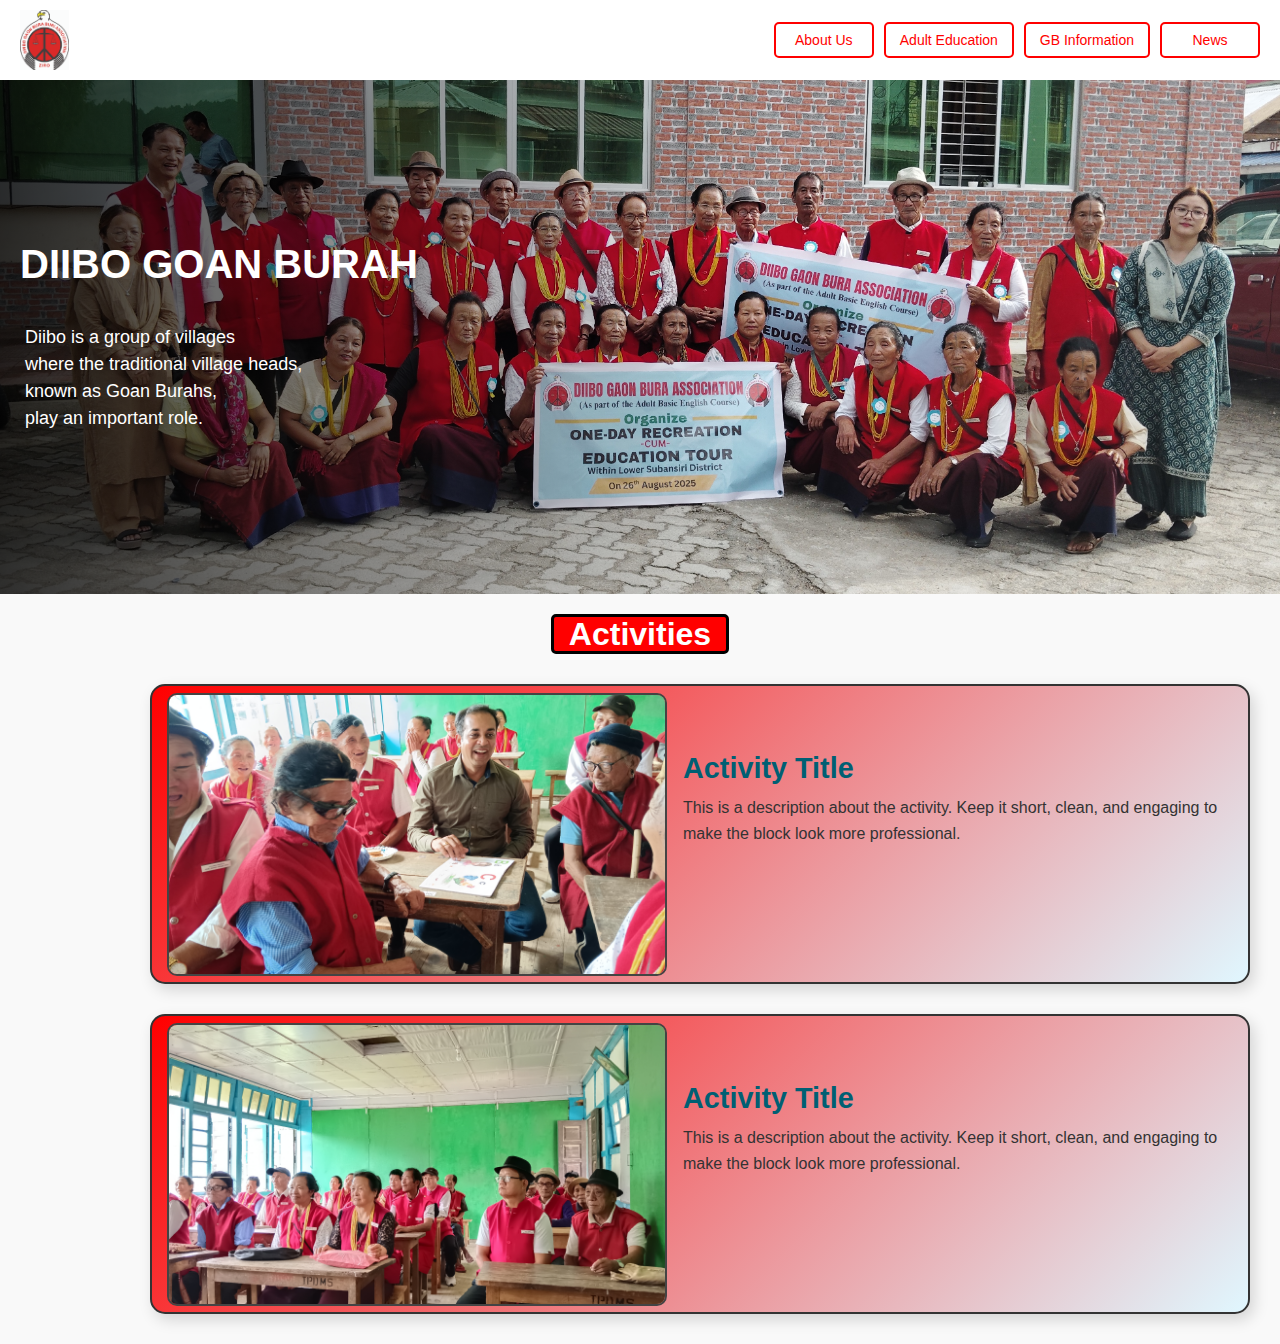
<file: index.html>
<!DOCTYPE html>
<html lang="en">
<head>
  <meta charset="UTF-8">
  <meta name="viewport" content="width=device-width, initial-scale=1.0">
  <title>Diibo Goan Burah</title>
  <link rel="icon" type="image/png" href="images/LOGO.jpg">
  <link rel="stylesheet" href="style.css">
</head>
<body>
  <!-- Header -->
  <header id="headerdiv">
    <img src="images/LOGO.jpg" id="indexlogo" alt="Logo">
    <nav>
      <a href="aboutus.html" class="btn">About Us</a><a href="adulteducation.html" class="btn">Adult Education</a> <a href="information.html" class="btn">GB Information</a><a href="news.html" class="btn">News</a>
    </nav>

   
  </header>

  <!-- Banner -->
  <section id="homepageimg1">
    <picture>
  <!-- For phones -->
  <source srcset="images/IMG_20250826_154101.jpg" media="(max-width: 480px)">
  
  <!-- For tablets -->
  <source srcset="images\IMG_20250826_154101.jpg" media="(max-width: 768px)">

  <!-- Default (desktop) -->
  <img src="images/banner 1.jpg" alt="Logo" id="homepageimg1">
</picture>

    <div class="overlay-text">
      <h1>DIIBO GOAN BURAH</h1>
     <p class="formatted">
 Diibo is a group of villages 
 where the traditional village heads,  
 known as Goan Burahs, 
 play an important role.
</p>

    </div>
  </section>
   
  <!-- Activities -->
  
    <h2 id="h12">Activities</h2>

    <div id="activity1">
  <img id="A1" src="images/ae2.jpg" alt="Activity Image">
  
  <div class="activity-content">
    <h2>Activity Title</h2>
    <p>
      This is a description about the activity.  
      Keep it short, clean, and engaging to make the block look more professional.
    </p>
    </div>
    
  </div>
  <div id="activity1">
    <img id="A1" src="images/ae4.jpg">
    <div class="activity-content">
    <h2>Activity Title</h2>
    <p>
      This is a description about the activity.  
      Keep it short, clean, and engaging to make the block look more professional.
    </p>
    
  </div>
 
    
  
</body>

</html>
</file>
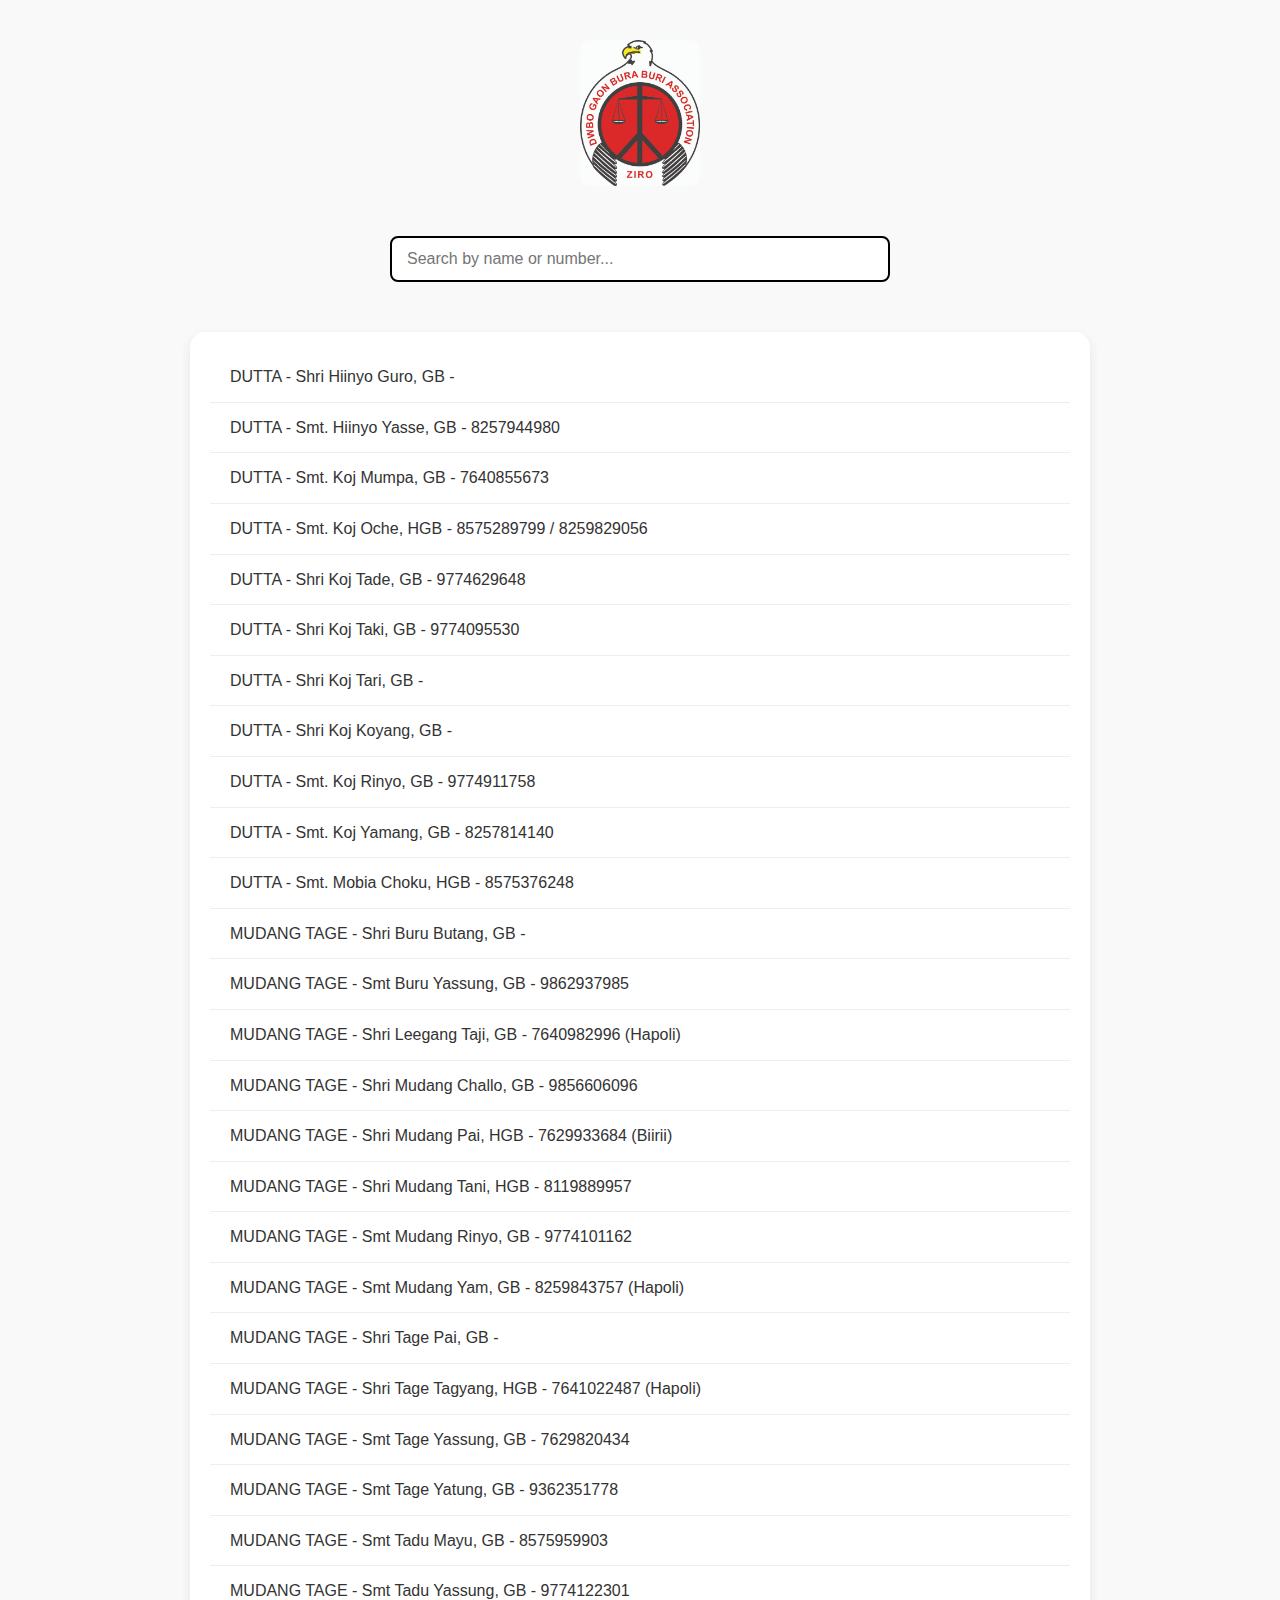
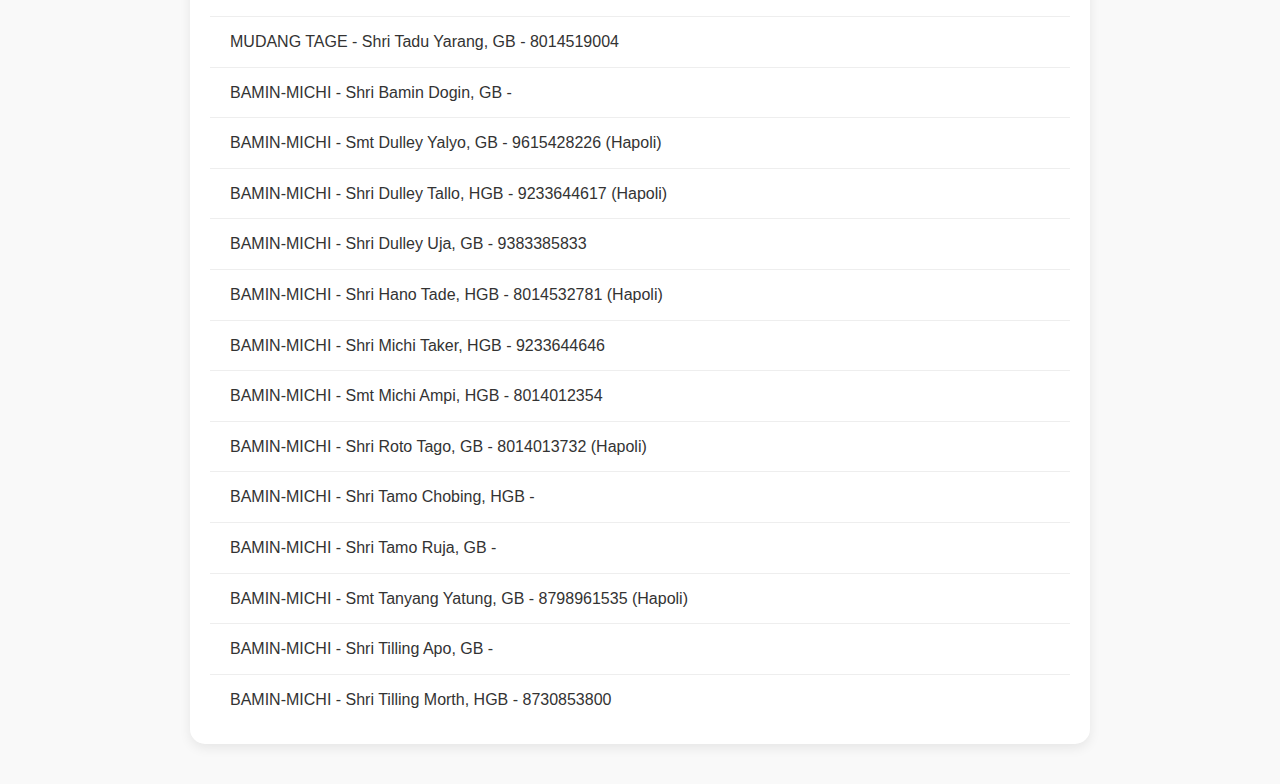
<file: information.html>
<!DOCTYPE html>
<html lang="en">
<head>
<meta charset="UTF-8">
<meta name="viewport" content="width=device-width, initial-scale=1.0">
<title>Diibo Goan Burah Contacts</title>
<link rel="stylesheet" href="information.css">
</head>
<body>
    <div id="container">
        <img src="images/LOGO.jpg" id="LOGO">
        
        <!-- Search bar -->
        <input type="text" id="searchBar" placeholder="Search by name or number...">

        <!-- Combined Contacts list -->
        <ul id="contacts">
            <li>DUTTA - Shri Hiinyo Guro, GB - </li>
            <li>DUTTA - Smt. Hiinyo Yasse, GB - 8257944980</li>
            <li>DUTTA - Smt. Koj Mumpa, GB - 7640855673</li>
            <li>DUTTA - Smt. Koj Oche, HGB - 8575289799 / 8259829056</li>
            <li>DUTTA - Shri Koj Tade, GB - 9774629648</li>
            <li>DUTTA - Shri Koj Taki, GB - 9774095530</li>
            <li>DUTTA - Shri Koj Tari, GB - </li>
            <li>DUTTA - Shri Koj Koyang, GB - </li>
            <li>DUTTA - Smt. Koj Rinyo, GB - 9774911758</li>
            <li>DUTTA - Smt. Koj Yamang, GB - 8257814140</li>
            <li>DUTTA - Smt. Mobia Choku, HGB - 8575376248</li>

            <li>MUDANG TAGE - Shri Buru Butang, GB - </li>
            <li>MUDANG TAGE - Smt Buru Yassung, GB - 9862937985</li>
            <li>MUDANG TAGE - Shri Leegang Taji, GB - 7640982996 (Hapoli)</li>
            <li>MUDANG TAGE - Shri Mudang Challo, GB - 9856606096</li>
            <li>MUDANG TAGE - Shri Mudang Pai, HGB - 7629933684 (Biirii)</li>
            <li>MUDANG TAGE - Shri Mudang Tani, HGB - 8119889957</li>
            <li>MUDANG TAGE - Smt Mudang Rinyo, GB - 9774101162</li>
            <li>MUDANG TAGE - Smt Mudang Yam, GB - 8259843757 (Hapoli)</li>
            <li>MUDANG TAGE - Shri Tage Pai, GB - </li>
            <li>MUDANG TAGE - Shri Tage Tagyang, HGB - 7641022487 (Hapoli)</li>
            <li>MUDANG TAGE - Smt Tage Yassung, GB - 7629820434</li>
            <li>MUDANG TAGE - Smt Tage Yatung, GB - 9362351778</li>
            <li>MUDANG TAGE - Smt Tadu Mayu, GB - 8575959903</li>
            <li>MUDANG TAGE - Smt Tadu Yassung, GB - 9774122301</li>
            <li>MUDANG TAGE - Shri Tadu Yarang, GB - 8014519004</li>

            <li>BAMIN-MICHI - Shri Bamin Dogin, GB - </li>
            <li>BAMIN-MICHI - Smt Dulley Yalyo, GB - 9615428226 (Hapoli)</li>
            <li>BAMIN-MICHI - Shri Dulley Tallo, HGB - 9233644617 (Hapoli)</li>
            <li>BAMIN-MICHI - Shri Dulley Uja, GB - 9383385833</li>
            <li>BAMIN-MICHI - Shri Hano Tade, HGB - 8014532781 (Hapoli)</li>
            <li>BAMIN-MICHI - Shri Michi Taker, HGB - 9233644646</li>
            <li>BAMIN-MICHI - Smt Michi Ampi, HGB - 8014012354</li>
            <li>BAMIN-MICHI - Shri Roto Tago, GB - 8014013732 (Hapoli)</li>
            <li>BAMIN-MICHI - Shri Tamo Chobing, HGB - </li>
            <li>BAMIN-MICHI - Shri Tamo Ruja, GB - </li>
            <li>BAMIN-MICHI - Smt Tanyang Yatung, GB - 8798961535 (Hapoli)</li>
            <li>BAMIN-MICHI - Shri Tilling Apo, GB - </li>
            <li>BAMIN-MICHI - Shri Tilling Morth, HGB - 8730853800</li>
        </ul>
    </div>

    <!-- JavaScript for search -->
    <script>
        const searchBar = document.getElementById('searchBar');
        const contacts = document.getElementById('contacts');

        searchBar.addEventListener('input', function() {
            const filter = this.value.toLowerCase();
            const lists = contacts.querySelectorAll('li');
            lists.forEach(li => {
                if (li.textContent.toLowerCase().includes(filter)) {
                    li.style.display = '';
                } else {
                    li.style.display = 'none';
                }
            });
        });
    </script>
</body>
</html>
</file>
<file: style.css>
/* Header */
#headerdiv {
  background: #fff;
  padding: 10px 20px;
  display: flex;
  align-items: center;
  justify-content: space-between; /* default: logo left, nav right */
  box-shadow: 0 2px 6px rgba(0,0,0,0.15);
  flex-wrap: wrap;
}

/* Logo */
#indexlogo {
  height: 60px;
  transition: transform 0.3s ease;
}

/* Hover effect */
#indexlogo:hover {
  transform: scale(1.05);
}

/* Nav */
nav {
  display: flex;
  flex-wrap: wrap;
  gap: 10px;
  text-align: center;
}

.btn {
  display: inline-flex;       /* align text neatly */
  align-items: center;        /* vertical center */
  justify-content: center;    /* horizontal center */
  min-width: 100px;           /* 🔥 all buttons at least this wide */
  padding: 8px 14px;
  border: 2px solid red;
  text-decoration: none;
  color: red;
  border-radius: 5px;
  font-size: 14px;
  transition: all 0.3s ease;
  text-align: center;
}

.btn:hover {
  background: red;
  color: white;
  
}

/* 📱 Mobile Fixes */
@media (max-width: 480px) {   /* covers ~320px to 450px wide screens */
  #headerdiv {
    flex-direction: column;    
    align-items: center;
  }

  #indexlogo {
    margin-bottom: 10px;
  }

  nav {
    display: flex;
    justify-content: center;
    flex-wrap: nowrap; /* keep all buttons in one line */
  }

  .btn {
    min-width: 70px;   /* smaller buttons but still equal */
    font-size: 11px;
    padding: 5px 8px;
  }
}



/* Banner */
#homepageimg1 {
  position: relative;
  width: 100%;
}

#homepageimg1 img {
  width: 100%;
  height: auto;
  display: block;
}

#homepageimg1::before {
  content: "";
  position: absolute;
  top: 0; left: 0;
  height: 100%; width: 60%;
  background: linear-gradient(to right, rgba(0,0,0,0.8), rgba(0,0,0,0));
  z-index: 1;
}

#homepageimg1 .overlay-text {
  position: absolute;
  top: 50%;
  left: 20px;
  transform: translateY(-50%);
  color: #fff;
  z-index: 2;
  max-width: 90%;
}

#homepageimg1 .overlay-text h1 {
  margin: 0 0 10px 0;
  font-size: clamp(20px, 4vw, 40px); /* scales text */
  font-family: Arial, Helvetica, sans-serif
}

#homepageimg1 .overlay-text p {
  margin: 0;
  font-size: clamp(14px, 2vw, 18px);
  line-height: 1.5;
  display: -webkit-box;
  
  -webkit-box-orient: vertical;
  overflow: hidden;
  font-family: Arial, Helvetica, sans-serif;
}


/* Activities Section */
#activities {
  padding: 40px 20px;
  text-align: center;
}

.activities-grid {
  display: grid;
  grid-template-columns: repeat(auto-fit, minmax(220px, 1fr));
  gap: 20px;
  margin-top: 20px;
}

.activity-card {
  padding: 20px;
  background: white;
  border-radius: 8px;
  box-shadow: 0 2px 6px rgba(0,0,0,0.1);
  font-weight: 600;
}

/* Responsive Fixes */
@media (max-width: 600px) {
  nav {
    justify-content: center;
    width: 100%;
  }
  #homepageimg1 .overlay-text {
    max-width: 80%;
    left: 10px;
  }
}



.formatted {
  white-space: pre; /* keeps spaces + line breaks */
}
html, body {
  margin: 0;
  padding: 0;
  overflow-x: hidden; /* stops sideways scroll */
}
#h12 {
    border: 2px solid black;
    width: 200px;
    height: 40px;
    display: flex;              
    justify-content: center;    /* centers text inside */
    align-items: center;        /* centers text inside */
    margin: 20px auto;          /* 🔥 centers the whole box */
}
#h12 {
    border: 3px solid black;
    width: fit-content;         /* box only as wide as text */
    margin: 20px auto;          /* center the whole heading */
    padding: 5px 15px;          /* spacing around text */
    text-align: center;         /* text alignment fallback */
    border-radius: 5px;
    font-size: 2em;
    background-color: red;
    color: white;
    font-family: Arial, Helvetica, sans-serif;
    box-shadow: #333 2px;
  }
  
#activity1 {
  background: linear-gradient(135deg, #ff0000, #e0f7ff); /* soft gradient */
  border: 2px solid #333;   /* cleaner border */
  border-radius: 15px;      /* smoother corners */
  width: 1100px;
  height: 300px;
  margin: 30px ;        /* center whole block horizontally */
  display: flex;            /* place image + text side by side */
  align-items: center;      /* vertically center */
  padding: 15px;
  box-shadow: 4px 6px 15px rgba(0,0,0,0.15); /* depth */
  transition: transform 0.2s ease, box-shadow 0.2s ease;
  margin-left: 150px;
  font-size: 2em;
  
}

#activity1:hover {
  transform: translateY(-5px);
  box-shadow: 6px 10px 20px rgba(0,0,0,0.25); /* hover pop effect */
}

#A1 {
  max-width: 500px;     /* smaller image width */
  border: 2px solid #444;
  border-radius: 10px;
  margin-right: 1px; 
     /* gap between image & text */
}

.activity-content {
  flex: 1;                 /* take remaining space */
  color: #222;
  font-family: "Segoe UI", Arial, sans-serif;
  margin-left: 15px;
  margin-bottom: 70px;
}

.activity-content h2 {
  margin: 0 0 10px;
  font-size: 1.8rem;
  color: #005f73;           /* stylish heading color */
}

.activity-content p {
  margin: 0;
  line-height: 1.6;
  font-size: 1rem;
  color: #333;
}
/* 🌐 Mobile View */
@media (max-width: 480px) {
  #activity1 {
    flex-direction: column;             /* stack image on top of text */
    align-items: center;                /* center everything */
    width: 370px;                         /* fit screen nicely */
    height: 360px;                       /* let content define height */
    margin:5px auto; /* center block */
    padding: 12px;
    border-width: 1.5px;
    box-shadow: 3px 5px 12px rgba(0,0,0,0.15);
    margin-bottom: 40px;
    

  }

  #A1 {
    max-width: 360px;                    /* full width image */
    margin: 0 0 12px 0;                 /* spacing below image */
    border-radius: 8px;
  }

  .activity-content {
    margin: 0;                          /* reset margins */
    text-align: center;                 /* center-align text */
  }

  .activity-content h2 {
    font-size: 1.3rem;
    color: #b30000;                     /* softer red for friendly tone */
    margin-bottom: 6px;
  }

  .activity-content p {
    font-size: 0.95rem;
    line-height: 1.4;
    color: #444;
  }
}
/* Make body take full height */
/* Reset */
* {
    margin: 0;
    padding: 0;
    box-sizing: border-box;
}

/* Body styling */
/* Reset */
body {
    margin: 0;
    padding: 0;
    font-family: Arial, Helvetica, sans-serif;
    background-color: #f9f9f9;
    color: #333;
}

/* Container */
#container {
    display: flex;
    flex-direction: row;
    align-items: center;
    justify-content: center;
    min-height: 100vh;
    padding: 40px;
    gap: 40px;
}

/* Image Section */
#about-img {
    width: 700px;
    height: auto;
    border-radius: 15px;
    box-shadow: 0px 4px 10px rgba(0,0,0,0.2);
    
}

/* Text Section */
#text-section {
    max-width: 600px;
}

#text-section h1 {
    font-size: 36px;
    margin-bottom: 20px;
    color: #222;
}

#text-section p {
    font-size: 18px;
    line-height: 1.6;
    margin-bottom: 15px;
}
@media (max-width: 480px) {
  #about-container {
    flex-direction: column;
    text-align: center;
    padding: 20px;
    
  }

  #img1 {
    max-width: 90%;
  }

  #about-text h1 {
    font-size: 1.6rem;
  }

  #about-text p {
    font-size: 0.9rem;
    text-align: left;
  }
}
</file>
<file: information.css>
/* Reset */
* {
    margin: 0;
    padding: 0;
    box-sizing: border-box;
}

body {
    font-family: Arial, Helvetica, sans-serif;
    background-color: #f9f9f9;
    color: #333;
    line-height: 1.6;
}

/* Container */
#container {
    display: flex;
    flex-direction: column;
    align-items: center;
    padding: 40px;
    min-height: 100vh;
    gap: 30px;
}

/* Logo */
#LOGO {
    width: 120px;
    height: auto;
    margin-bottom: 20px;
    border-radius: 10px;
   
}

/* Search Bar */
#searchBar {
    width: 100%;
    max-width: 500px;
    padding: 12px 15px;
    font-size: 1rem;
    border: 2px solid #000000;
    border-radius: 8px;
    outline: none;
    transition: border 0.3s ease, box-shadow 0.3s ease;
    margin-bottom: 20px;
}

#searchBar:focus {
    border-color: #800000;
    box-shadow: 0 0 8px rgba(160,0,0,0.3);
}

/* Contact List */
#contacts {
    width: 100%;
    max-width: 900px;
    background: #fff;
    border-radius: 15px;
    box-shadow: 0 4px 12px rgba(0,0,0,0.08);
    padding: 20px;
    list-style: none;
}

#contacts li {
    padding: 12px 15px;
    border-bottom: 1px solid #eee;
    font-size: 1rem;
    color: #333;
}

#contacts li:last-child {
    border-bottom: none;
}

/* Highlight Village Names */
#contacts li::before {
    content: attr(data-village);
    font-weight: 700;
    color: #a60000;
    margin-right: 5px;
}

/* Mobile Styles */
@media (max-width: 480px) {
    #container {
        padding: 20px;
        gap: 20px;
    }

    #LOGO {
        width: 100px;
    }

    #searchBar {
        font-size: 0.95rem;
        padding: 10px 12px;
    }

    #contacts {
        padding: 15px;
    }

    #contacts li {
        font-size: 0.9rem;
        padding: 10px 12px;
    }
}
</file>
